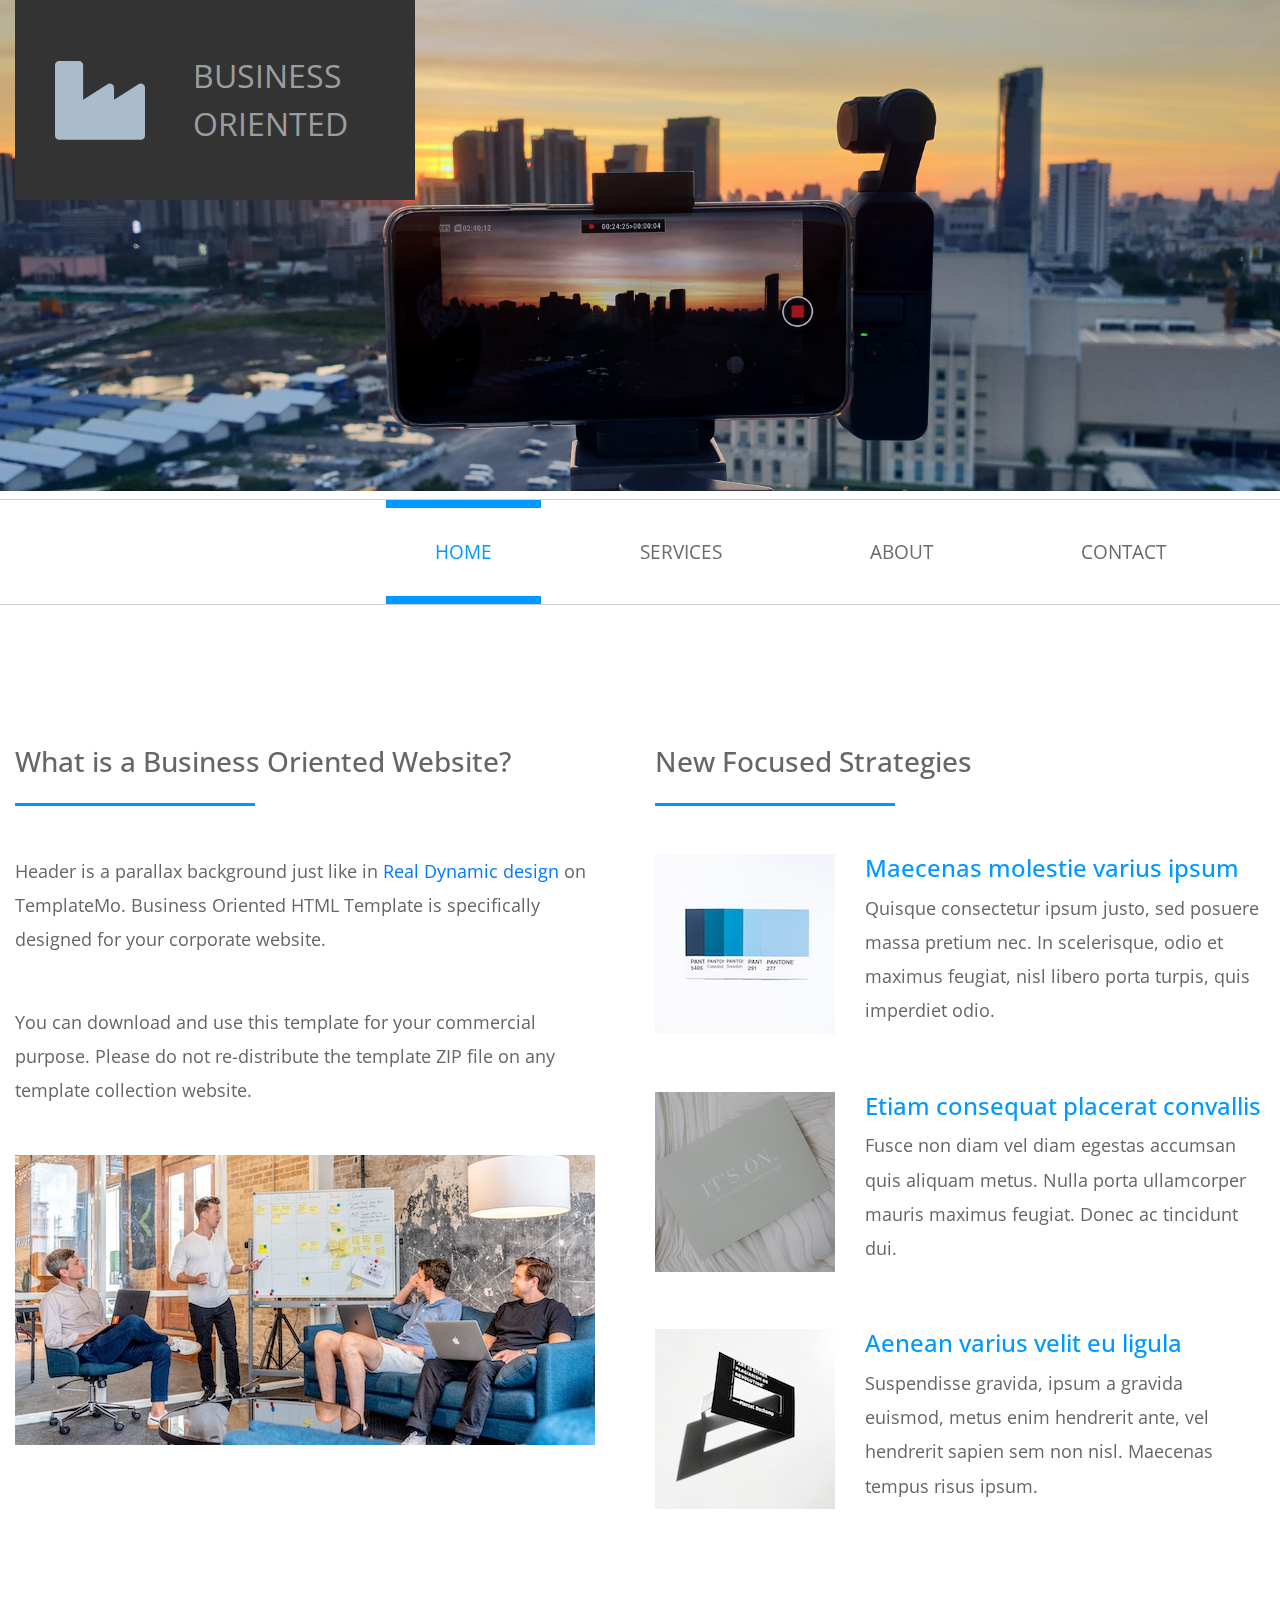
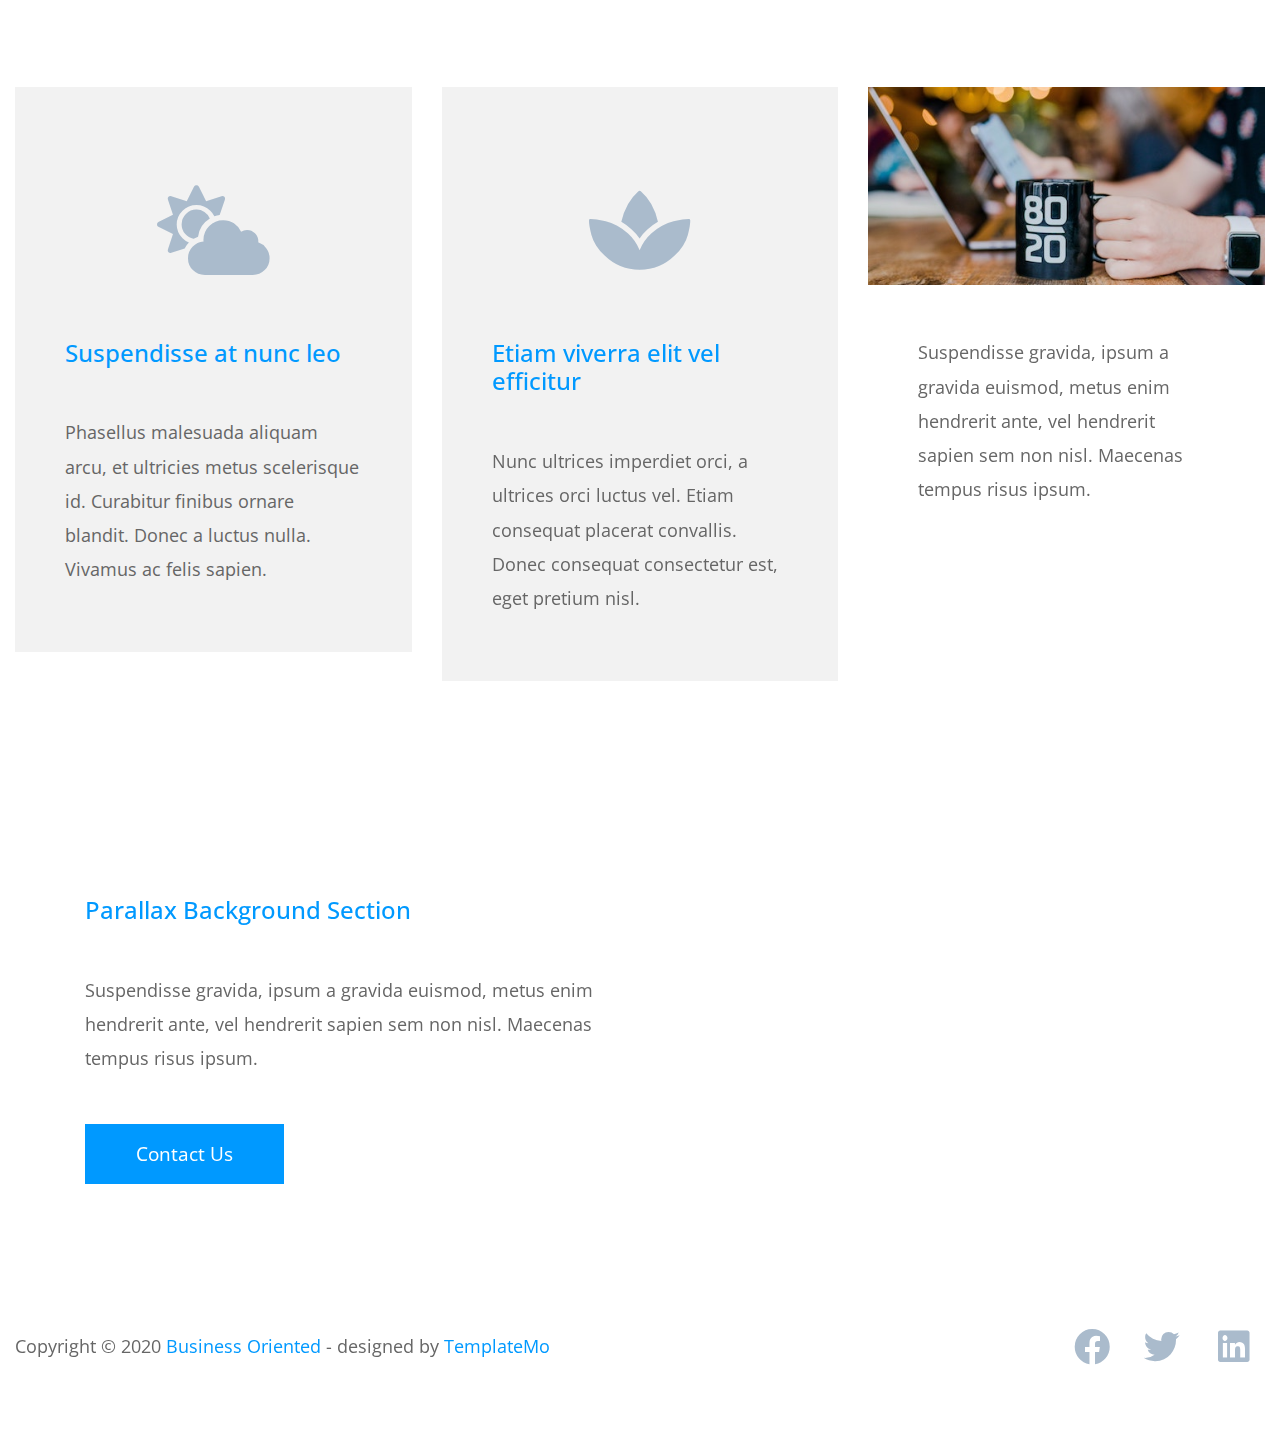
<file: index.html>
<!DOCTYPE html>
<html lang="en">

<head>
    <meta charset="UTF-8">
    <meta name="viewport" content="width=device-width, initial-scale=1.0">
    <meta http-equiv="X-UA-Compatible" content="ie=edge">
    <title>Business Oriented CSS Template</title>
    <link href="https://fonts.googleapis.com/css?family=Open+Sans" rel="stylesheet" /> <!-- https://fonts.google.com/ -->
    <link href="css/bootstrap.min.css" rel="stylesheet" /> <!-- https://getbootstrap.com/ -->
    <link href="fontawesome/css/all.min.css" rel="stylesheet" /> <!-- https://fontawesome.com/ -->
    <link href="css/templatemo-business-oriented.css" rel="stylesheet" />
</head>
<!--

TemplateMo 549 Business Oriented

https://templatemo.com/tm-549-business-oriented

-->
<body>
    <div id="parallax-1" class="parallax-window" data-parallax="scroll" data-image-src="img/biz-oriented-header.jpg">
        <div class="container-fluid">
            <div class="row">
                <div class="col-12">
                    <div class="tm-logo">
                        <i class="fas fa-industry fa-5x mr-5"></i>
                        <span class="text-uppercase tm-logo-text">Business Oriented</span>
                    </div>
                </div>
            </div>
        </div>
    </div>
    <div class="tm-nav-container-outer">
        <div class="container-fluid">
            <div class="row">
                <div class="col-12">
                    <nav class="navbar navbar-expand-lg" id="tm-main-nav">
                        <button class="navbar-toggler toggler-example" type="button" data-toggle="collapse" data-target="#navbar-nav" 
                            aria-controls="navbar-nav" aria-expanded="false" aria-label="Toggle navigation">
                            <span class="dark-blue-text"><i class="fas fa-bars"></i></span>
                        </button>
                        <div class="collapse navbar-collapse tm-nav" id="navbar-nav">
                            <ul class="navbar-nav ml-auto">
                                <li class="nav-item active">
                                    <a class="nav-link tm-nav-link" href="#">Home <span class="sr-only">(current)</span></a>
                                </li>
                                <li class="nav-item">
                                    <a class="nav-link tm-nav-link" href="services.html">Services</a>
                                </li>
                                <li class="nav-item">
                                    <a class="nav-link tm-nav-link" href="about.html">About</a>
                                </li>
                                <li class="nav-item">
                                    <a class="nav-link tm-nav-link" href="contact.html">Contact</a>
                                </li>
                            </ul>                            
                        </div>                        
                    </nav>
                </div>
            </div>
        </div>
    </div>

    <div class="container-fluid mt-7">
        <div class="row mb-6">
            <section class="col-lg-6 mb-lg-0 mb-5">
                <div class="tm-intro">
                    <h3 class="tm-title-gray mb-4">What is a Business Oriented Website?</h3>
                    <hr class="mb-5 tm-hr">
                    <p class="mb-5">Header is a parallax background just like in <a href="https://templatemo.com/tm-547-real-dynamic" target="_blank">Real Dynamic design</a> on TemplateMo. Business Oriented HTML Template is specifically designed for your corporate website.</p>
                    <p class="mb-5">You can download and use this template for your commercial purpose. Please do not re-distribute the template ZIP file on any template collection website.</p>
                    <img src="img/biz-oriented-1.jpg" alt="Company Background Image" class="img-fluid tm-mb-3">
                </div>
            </section>
            <section class="col-lg-6">
                <h3 class="tm-title-gray mb-4">New Focused Strategies</h3>
                <hr class="mb-5 tm-hr">
                <div class="tm-strategy-box mb-5">
                    <img src="img/strategy-1.jpg" alt="Image" class="img-fluid tm-strategy-img">
                    <div>
                        <h4 class="tm-text-primary">Maecenas molestie varius ipsum</h4>
                        <p class="tm-strategy-text">Quisque consectetur ipsum justo, sed posuere massa pretium nec. In scelerisque, odio et maximus feugiat, nisl libero porta turpis, quis imperdiet odio.</p>
                    </div>
                </div>
                <div class="tm-strategy-box mb-5">
                    <img src="img/strategy-2.jpg" alt="Image" class="img-fluid tm-strategy-img">
                    <div>
                        <h4 class="tm-text-primary">Etiam consequat placerat convallis</h4>
                        <p class="tm-strategy-text">Fusce non diam vel diam egestas accumsan quis aliquam metus. Nulla porta ullamcorper mauris maximus feugiat. Donec ac tincidunt dui.</p>
                    </div>
                </div>
                <div class="tm-strategy-box mb-5">
                    <img src="img/strategy-3.jpg" alt="Image" class="img-fluid tm-strategy-img">
                    <div>
                        <h4 class="tm-text-primary">Aenean varius velit eu ligula</h4>
                        <p class="tm-strategy-text">Suspendisse gravida, ipsum a gravida euismod, metus enim hendrerit ante, vel hendrerit sapien sem non nisl. Maecenas tempus risus ipsum.</p>
                    </div>
                </div>
            </section>
        </div>
        <!-- Services -->
        <div class="row mb-7">
            <div class="col-lg-4 col-md-6">
                <div class="tm-bg-gray tm-box">
                    <div class="text-center mb-3">
                        <i class="fas fa-cloud-sun fa-5x p-5"></i>
                    </div>
                    <h4 class="tm-text-primary tm-h3 mb-5">Suspendisse at nunc leo</h4>
                    <p>Phasellus malesuada aliquam arcu, et ultricies metus scelerisque id. Curabitur finibus ornare blandit. Donec a luctus nulla. Vivamus ac felis sapien.</p>
                </div>
            </div>
            <div class="col-lg-4 col-md-6">
                <div class="tm-bg-gray tm-box">
                    <div class="text-center mb-3">
                        <i class="fas fa-spa fa-5x p-5"></i>
                    </div>
                    <h4 class="tm-text-primary tm-h3 mb-5">Etiam viverra elit vel efficitur</h4>
                    <p>Nunc ultrices imperdiet orci, a ultrices orci luctus vel. Etiam consequat placerat convallis. Donec consequat consectetur est, eget pretium nisl.</p>
                </div>
            </div>
            <div class="col-lg-4 col-md-6">
                <img src="img/biz-oriented-2.jpg" alt="Image" class="img-fluid">
                <div class="tm-box tm-box-s">
                    <p class="tm-mb-5">Suspendisse gravida, ipsum a gravida euismod, metus enim hendrerit ante, vel hendrerit sapien sem non nisl. Maecenas tempus risus ipsum.</p>
                </div>
            </div>
        </div>
    </div>

    <div id="parallax-2" class="parallax-window parallax-window-2" data-parallax="scroll"
        data-image-src="img/biz-oriented-footer.jpg">
        <div class="container-fluid">
            <div class="row">
                <div class="col-12">
                    <div class="tm-overlay tm-bg-white">
                        <h4 class="tm-text-primary mb-5">Parallax Background Section</h4>
                        <p class="mb-5">Suspendisse gravida, ipsum a gravida euismod, metus enim hendrerit ante, vel hendrerit sapien sem non nisl. Maecenas tempus risus ipsum.</p>
                        <a href="contact.html" class="btn btn-primary">Contact Us</a>
                    </div>
                </div>
            </div>
        </div>
    </div>

    <footer class="container-fluid">
        <div class="row">
            <p class="col-lg-9 col-md-8 mb-5 mb-md-0">
                Copyright &copy; 2020 <span class="tm-text-primary">Business Oriented</span>
                - designed by <a rel="nofollow" target="_parent" href="https://templatemo.com" class="tm-link-primary">TemplateMo</a>
            </p>
            <div class="col-lg-3 col-md-4 text-right">
                <a rel="nofollow" target="_blank" href="https://fb.com/templatemo" class="tm-social-link">
                    <i class="fab fa-facebook fa-2x tm-social-icon"></i>
                </a>
                <a href="https://twitter.com" class="tm-social-link">
                    <i class="fab fa-twitter fa-2x tm-social-icon"></i>
                </a>
                <a href="https://linkedin.com" class="tm-social-link">
                    <i class="fab fa-linkedin fa-2x tm-social-icon"></i>
                </a>
            </div>
        </div>
    </footer>

    <script src="js/jquery-3.4.1.min.js"></script>
    <script src="js/bootstrap.min.js"></script>
    <script src="js/parallax.min.js"></script> <!-- https://pixelcog.github.io/parallax.js/ -->
    <script src="js/tooplate-script.js"></script>
    <script>
        $(document).ready(function () {
            $('#parallax-1').parallax({ imageSrc: 'img/biz-oriented-header.jpg' });
            $('#parallax-2').parallax({ imageSrc: 'img/biz-oriented-footer.jpg' });
        });
    </script>
</body>

</html>
</file>
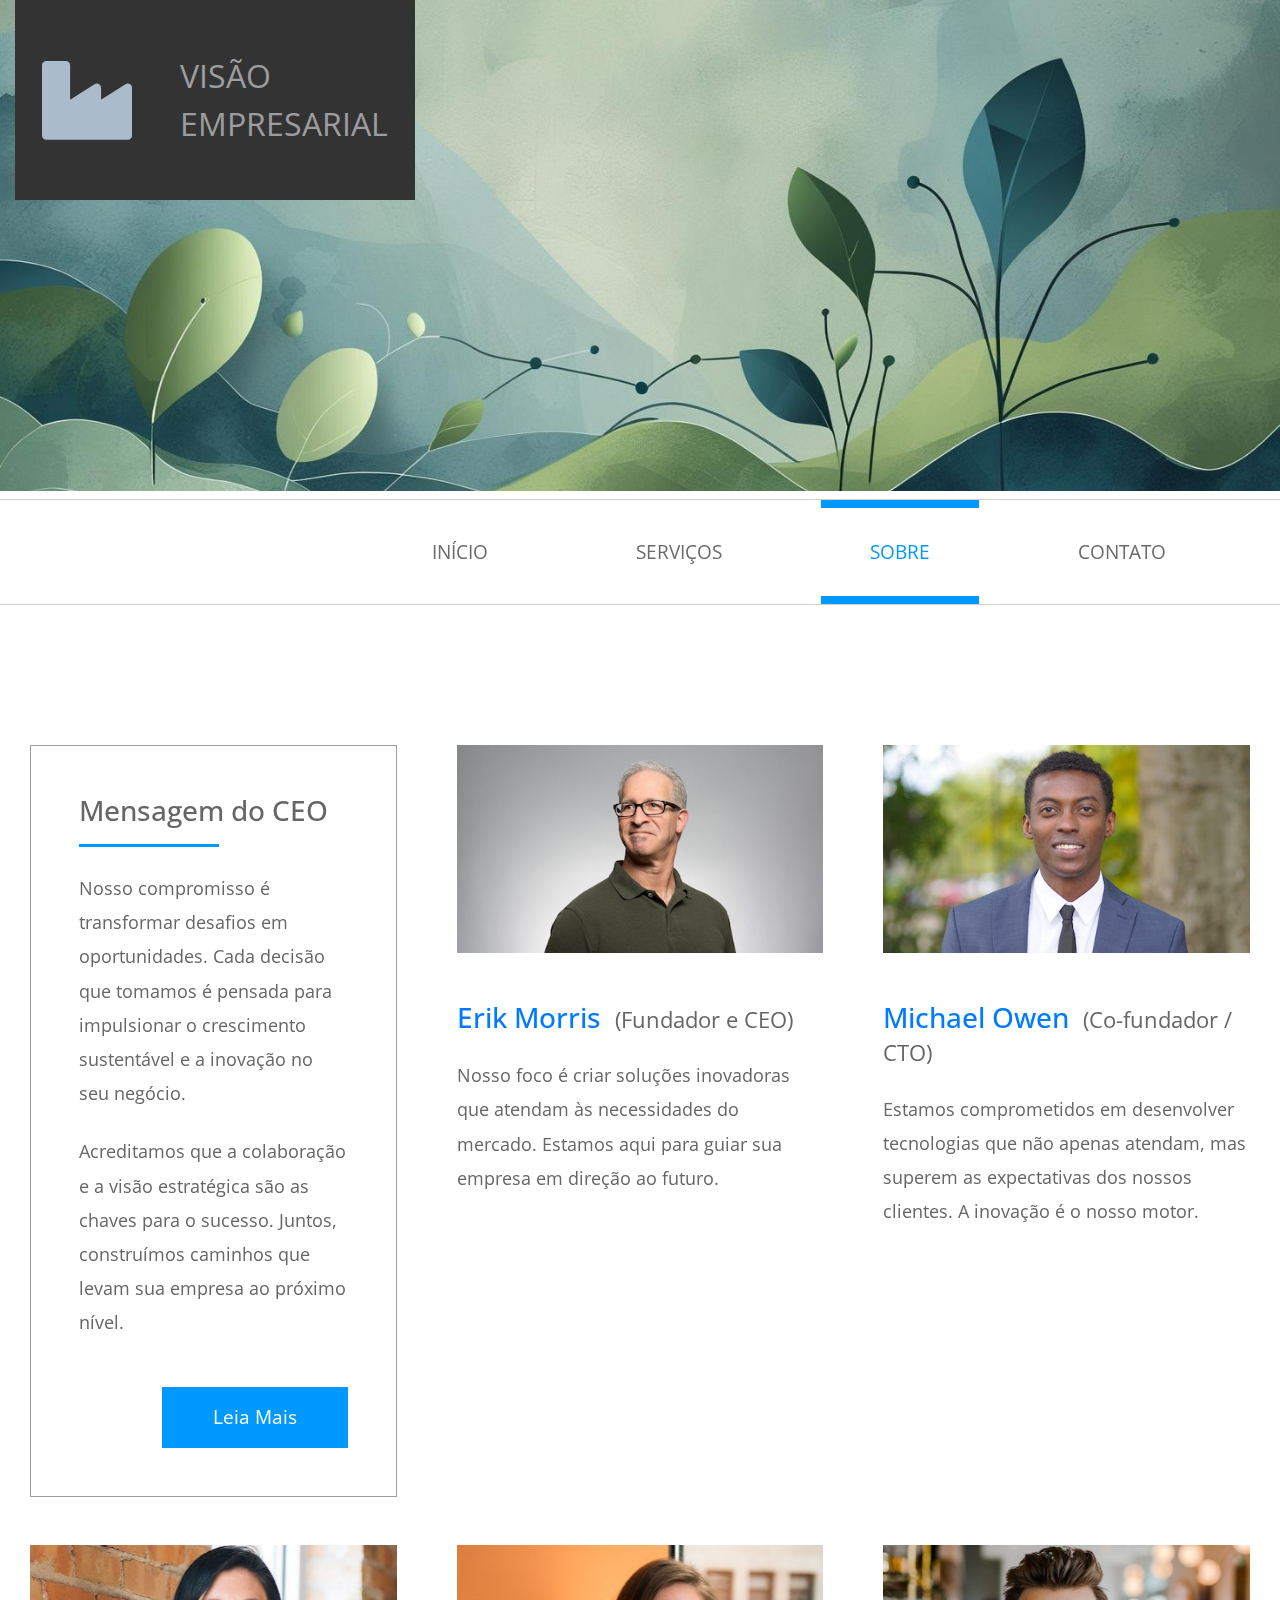
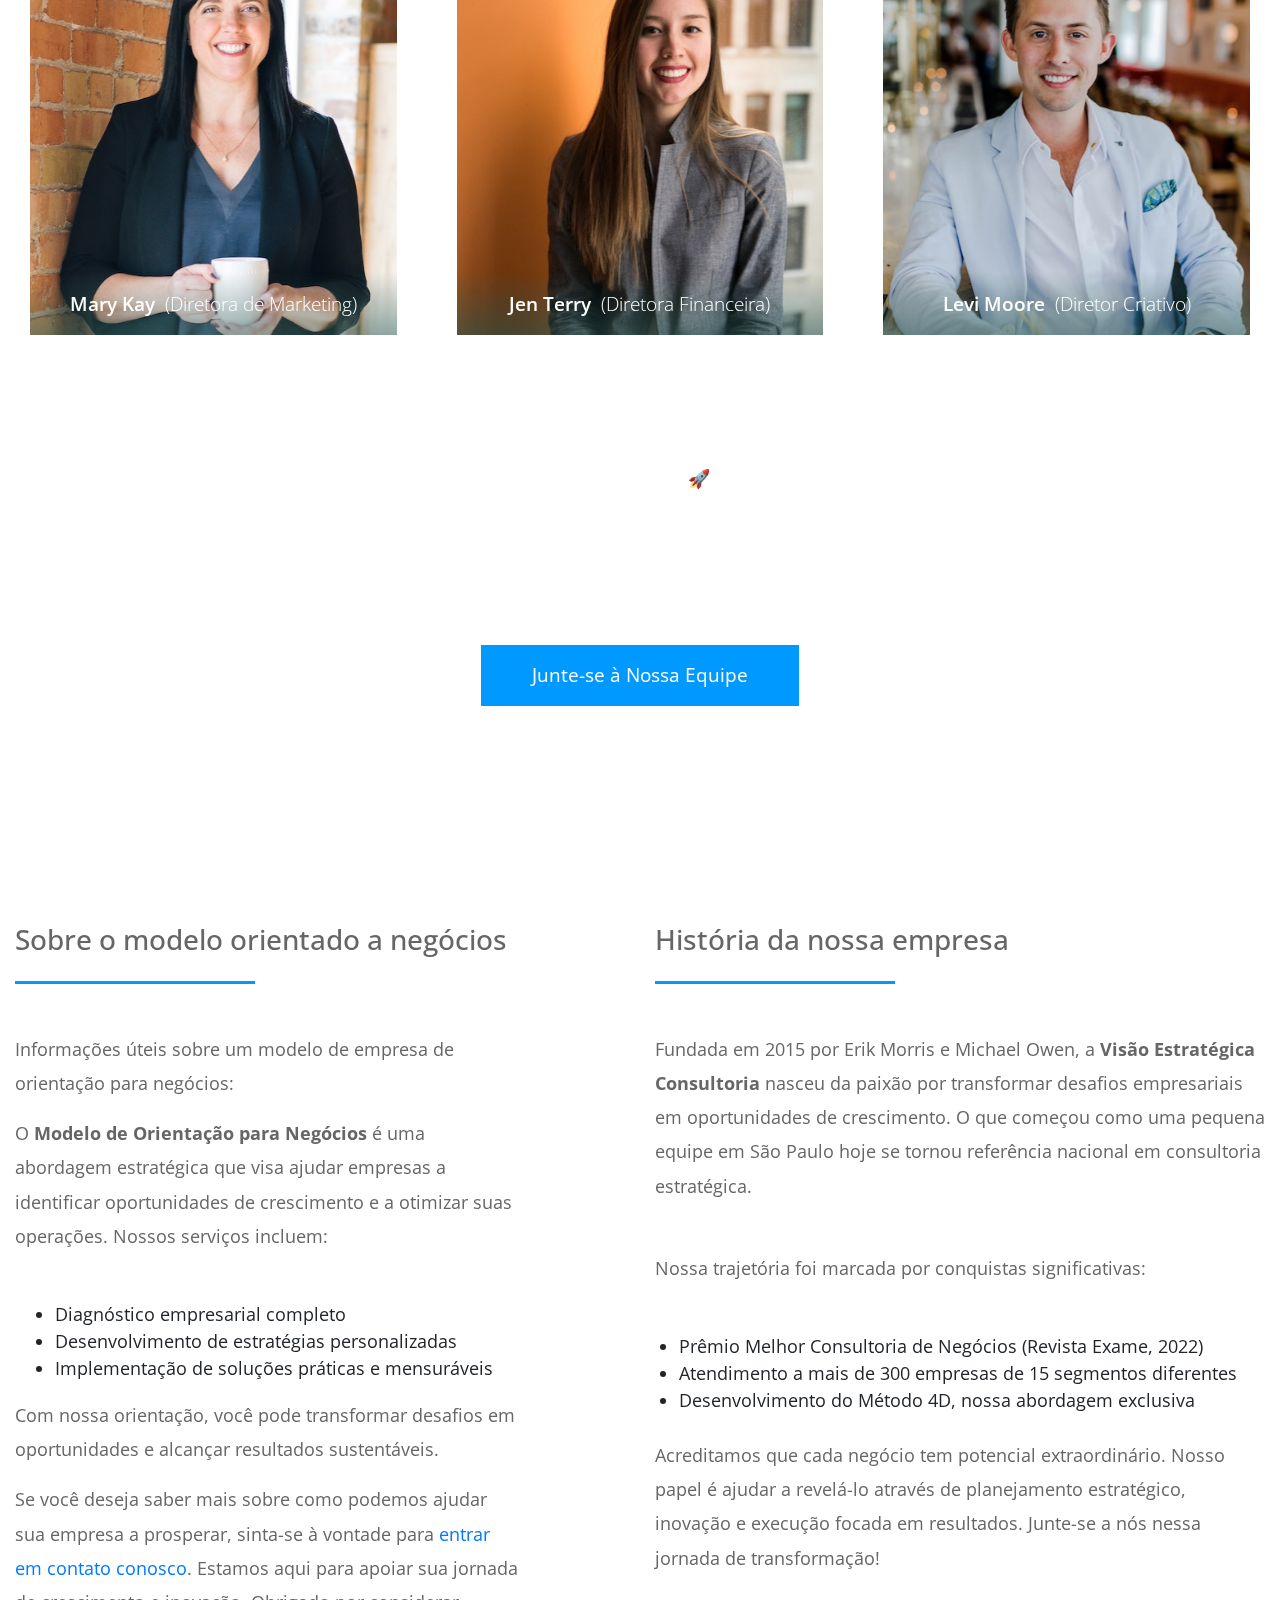
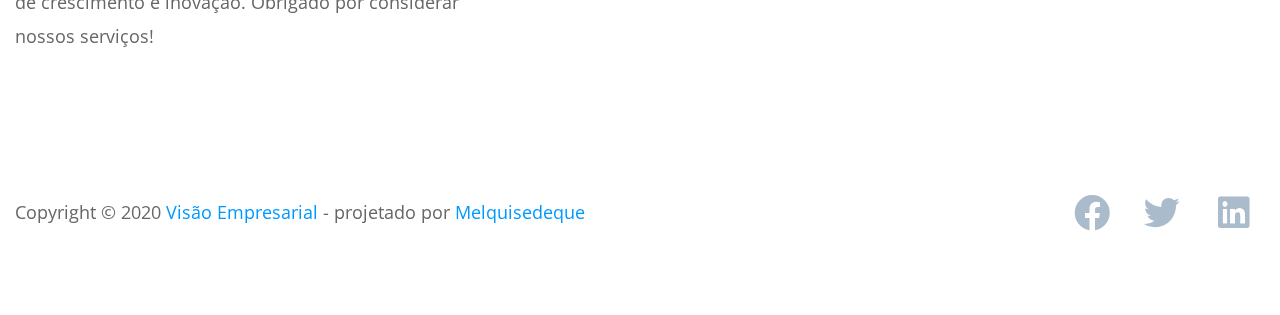
<file: about.html>
<!DOCTYPE html>
<html lang="pt-BR">

<head>
    <meta charset="UTF-8">
    <meta name="viewport" content="width=device-width, initial-scale=1.0">
    <meta http-equiv="X-UA-Compatible" content="ie=edge">
    <title>Visão Empresarial</title>
    <link href="https://fonts.googleapis.com/css?family=Open+Sans:300,400,600" rel="stylesheet" />
    <link href="css/bootstrap.min.css" rel="stylesheet" />
    <link href="fontawesome/css/all.min.css" rel="stylesheet" />
    <link href="css/templatemo-business-oriented.css" rel="stylesheet" />
</head>

<body>
    <div id="parallax-1" class="parallax-window" data-parallax="scroll" data-image-src="img/Fundo Sobre.jpg">
        <div class="container-fluid">
            <div class="row">
                <div class="col-12">
                    <div class="tm-logo">
                        <i class="fas fa-industry fa-5x mr-5"></i>
                        <span class="text-uppercase tm-logo-text">Visão Empresarial</span>
                    </div>
                </div>
            </div>
        </div>
    </div>
    <div class="tm-nav-container-outer">
        <div class="container-fluid">
            <div class="row">
                <div class="col-12">
                    <nav class="navbar navbar-expand-lg" id="tm-main-nav">
                        <button class="navbar-toggler toggler-example" type="button" data-toggle="collapse"
                            data-target="#navbar-nav" aria-controls="navbar-nav" aria-expanded="false"
                            aria-label="Alternar navegação">
                            <span class="dark-blue-text"><i class="fas fa-bars"></i></span>
                        </button>
                        <div class="collapse navbar-collapse tm-nav" id="navbar-nav">
                            <ul class="navbar-nav ml-auto">
                                <li class="nav-item">
                                    <a class="nav-link tm-nav-link" href="index.html">Início</a>
                                </li>
                                <li class="nav-item">
                                    <a class="nav-link tm-nav-link" href="services.html">Serviços</a>
                                </li>
                                <li class="nav-item active">
                                    <a class="nav-link tm-nav-link" href="about.html">Sobre <span class="sr-only">(atual)</span></a>
                                </li>
                                <li class="nav-item">
                                    <a class="nav-link tm-nav-link" href="contact.html">Contato</a>
                                </li>
                            </ul>
                        </div>
                    </nav>
                </div>
            </div>
        </div>
    </div>
    <div class="container-fluid mt-7">
        <div class="row mb-4">
            <section class="col-lg-4 mb-4 tm-px-3">
                <div class="tm-box-bordered p-5">
                    <h3 class="tm-title-gray mb-3">Mensagem do CEO</h3>
                    <hr class="mb-4 tm-hr tm-hr-s">
                    <p class="mb-4">Nosso compromisso é transformar desafios em oportunidades. Cada decisão que tomamos é pensada para impulsionar o crescimento sustentável e a inovação no seu negócio.</p>
                    <p class="mb-5">Acreditamos que a colaboração e a visão estratégica são as chaves para o sucesso. Juntos, construímos caminhos que levam sua empresa ao próximo nível.</p>
                    <div class="text-right">
                        <a href="#" class="btn btn-primary">Leia Mais</a>
                    </div>
                </div>
            </section>
            <div class="col-lg-4 col-md-6 mb-4 tm-px-3">
                <figure class="tm-about-person-layout">
                    <img src="img/about-01.jpg" alt="Erik Morris" class="img-fluid mb-5">
                    <figcaption>
                        <h3 class="mb-4">
                            <span class="text-primary">Erik Morris</span>&nbsp;
                            <span class="small tm-text-gray">(Fundador e CEO)</span>
                        </h3>
                        <p>Nosso foco é criar soluções inovadoras que atendam às necessidades do mercado. Estamos aqui para guiar sua empresa em direção ao futuro.</p>
                    </figcaption>
                </figure>
            </div>
            <div class="col-lg-4 col-md-6 mb-4 tm-px-3">
                <figure class="tm-about-person-layout">
                    <img src="img/about-02.jpg" alt="Michael Owen" class="img-fluid mb-5">
                    <figcaption>
                        <h3 class="mb-4">
                            <span class="text-primary">Michael Owen</span>&nbsp;
                            <span class="small tm-text-gray">(Co-fundador / CTO)</span>
                        </h3>
                        <p>Estamos comprometidos em desenvolver tecnologias que não apenas atendam, mas superem as expectativas dos nossos clientes. A inovação é o nosso motor.</p>
                    </figcaption>
                </figure>
            </div>
        </div>
        <div class="row mb-4">
            <div class="col-lg-4 col-md-6 mb-4 tm-px-3">
                <figure class="effect-milo tm-about-person tm-about-person-layout">
                    <img src="img/about-03.jpg" alt="Mary Kay" class="img-fluid">
                    <figcaption>
                        <h2><span>Mary Kay</span>&nbsp;&nbsp;(Diretora de Marketing)</h2>
                        <p class="mb-4">Gerencia a função de marketing com ênfase em promover a marca e expandir a base de clientes.</p>
                        <p>
                            <a href="https://linkedin.com" class="tm-social-link">
                                <i class="fab fa-linkedin fa-15x tm-social-icon tm-social-icon-2"></i>
                            </a>
                            <a href="https://twitter.com" class="tm-social-link">
                                <i class="fab fa-twitter fa-15x tm-social-icon tm-social-icon-2"></i>
                            </a>
                            <a href="https://youtube.com" class="tm-social-link">
                                <i class="fab fa-youtube fa-15x tm-social-icon tm-social-icon-2"></i>
                            </a>
                        </p>
                    </figcaption>
                </figure>
            </div>
            <div class="col-lg-4 col-md-6 mb-4 tm-px-3">
                <figure class="effect-milo tm-about-person tm-about-person-layout">
                    <img src="img/about-04.jpg" alt="Jen Terry" class="img-fluid">
                    <figcaption>
                        <h2><span>Jen Terry</span>&nbsp;&nbsp;(Diretora Financeira)</h2>
                        <p class="mb-4">Planeja e gerencia todas as funções financeiras em larga escala da empresa.</p>
                        <p>
                            <a href="https://linkedin.com" class="tm-social-link">
                                <i class="fab fa-linkedin fa-15x tm-social-icon tm-social-icon-2"></i>
                            </a>
                            <a href="https://twitter.com" class="tm-social-link">
                                <i class="fab fa-twitter fa-15x tm-social-icon tm-social-icon-2"></i>
                            </a>
                            <a href="https://youtube.com" class="tm-social-link">
                                <i class="fab fa-youtube fa-15x tm-social-icon tm-social-icon-2"></i>
                            </a>
                        </p>
                    </figcaption>
                </figure>
            </div>
            <div class="col-lg-4 col-md-6 mb-4 tm-px-3">
                <figure class="effect-milo tm-about-person tm-about-person-layout">
                    <img src="img/about-05.jpg" alt="Levi Moore" class="img-fluid">
                    <figcaption>
                        <h2><span>Levi Moore</span>&nbsp;&nbsp;(Diretor Criativo)</h2>
                        <p class="mb-4">Implementa conceitos, diretrizes e estratégias em vários projetos criativos e supervisiona-os até a conclusão.</p>
                        <p>
                            <a href="https://linkedin.com" class="tm-social-link">
                                <i class="fab fa-linkedin fa-15x tm-social-icon tm-social-icon-2"></i>
                            </a>
                            <a href="https://twitter.com" class="tm-social-link">
                                <i class="fab fa-twitter fa-15x tm-social-icon tm-social-icon-2"></i>
                            </a>
                            <a href="https://youtube.com" class="tm-social-link">
                                <i class="fab fa-youtube fa-15x tm-social-icon tm-social-icon-2"></i>
                            </a>
                        </p>
                    </figcaption>
                </figure>
            </div>
        </div>
    </div>
    <div id="parallax-3" class="parallax-window parallax-window-2" data-parallax="scroll"
        data-image-src="img/biz-oriented-footer-3.jpg">
        <div class="container-fluid">
            <div class="row">
                <div class="col-12">
                    <div class="tm-overlay p-5 mx-auto text-center">
                        <p class="mb-5 text-white">Venha Fazer Parte da Nossa Equipe! 🚀
                            Estamos em busca de talentos apaixonados e motivados para somar forças e construir algo incrível! Se você é proativo, adora desafios e quer fazer a diferença, essa é a sua chance.</p>
                        <a href="#" class="btn btn-primary">Junte-se à Nossa Equipe</a>
                    </div>
                </div>
            </div>
        </div>
    </div>

    <div class="container-fluid mt-7">
        <div class="row">
            <div class="col-lg-5 col-md-6 mb-4">
                <h3 class="tm-title-gray mb-4">Sobre o modelo orientado a negócios</h3>
                <hr class="mb-5 tm-hr">
                <p>Informações úteis sobre um modelo de empresa de orientação para negócios:</p>
                <p class="mb-5">
                    O <strong>Modelo de Orientação para Negócios</strong> é uma abordagem estratégica que visa ajudar empresas a identificar oportunidades de crescimento e a otimizar suas operações. Nossos serviços incluem:
                </p>
                <ul>
                    <li>Diagnóstico empresarial completo</li>
                    <li>Desenvolvimento de estratégias personalizadas</li>
                    <li>Implementação de soluções práticas e mensuráveis</li>
                </ul>
                <p>Com nossa orientação, você pode transformar desafios em oportunidades e alcançar resultados sustentáveis.</p>
                <p class="mb-5">
                    Se você deseja saber mais sobre como podemos ajudar sua empresa a prosperar, sinta-se à vontade para <a href="https://templatemo.com/contact" target="_blank">entrar em contato conosco</a>. Estamos aqui para apoiar sua jornada de crescimento e inovação. Obrigado por considerar nossos serviços!
                </p>
            </div>
            <div class="col-lg-6 col-md-6 mb-4 mr-0 ml-auto">
                <h3 class="tm-title-gray mb-4">História da nossa empresa</h3>
                <hr class="mb-5 tm-hr">
                <p class="mb-5">
                    Fundada em 2015 por Erik Morris e Michael Owen, a <strong>Visão Estratégica Consultoria</strong> nasceu da paixão por transformar desafios empresariais em oportunidades de crescimento. O que começou como uma pequena equipe em São Paulo hoje se tornou referência nacional em consultoria estratégica.
                </p>
                <p class="mb-5">
                    Nossa trajetória foi marcada por conquistas significativas:
                </p>
                <ul class="mb-4 pl-4" style="list-style-type: disc;">
                    <li>Prêmio Melhor Consultoria de Negócios (Revista Exame, 2022)</li>
                    <li>Atendimento a mais de 300 empresas de 15 segmentos diferentes</li>
                    <li>Desenvolvimento do Método 4D, nossa abordagem exclusiva</li>
                </ul>
                <p class="mb-5">
                    Acreditamos que cada negócio tem potencial extraordinário. Nosso papel é ajudar a revelá-lo através de planejamento estratégico, inovação e execução focada em resultados. Junte-se a nós nessa jornada de transformação!
                </p>
            </div>
        </div>
    </div>

    <footer class="container-fluid">
        <div class="row">
            <p class="col-lg-9 col-md-8 mb-5 mb-md-0">
                Copyright &copy; 2020 <span class="tm-text-primary">Visão Empresarial</span>
                - projetado por <a rel="nofollow" target="_parent" href="https://templatemo.com" class="tm-link-primary">Melquisedeque</a>
            </p>
            <div class="col-lg-3 col-md-4 text-right">
                <a rel="nofollow" target="_blank" href="https://fb.com/templatemo" class="tm-social-link">
                    <i class="fab fa-facebook fa-2x tm-social-icon"></i>
                </a>
                <a href="https://twitter.com" class="tm-social-link">
                    <i class="fab fa-twitter fa-2x tm-social-icon"></i>
                </a>
                <a href="https://linkedin.com" class="tm-social-link">
                    <i class="fab fa-linkedin fa-2x tm-social-icon"></i>
                </a>
            </div>
        </div>
    </footer>

    <script src="js/jquery-3.4.1.min.js"></script>
    <script src="js/bootstrap.min.js"></script>
    <script src="js/parallax.min.js"></script>
    <script src="js/tooplate-script.js"></script>
    <script>
        $(document).ready(function () {
            $('#parallax-1').parallax({ imageSrc: 'img/biz-oriented-header.jpg' });
            $('#parallax-3').parallax({ imageSrc: 'img/biz-oriented-footer-3.jpg' });
        });
    </script>
</body>
</html>
</file>
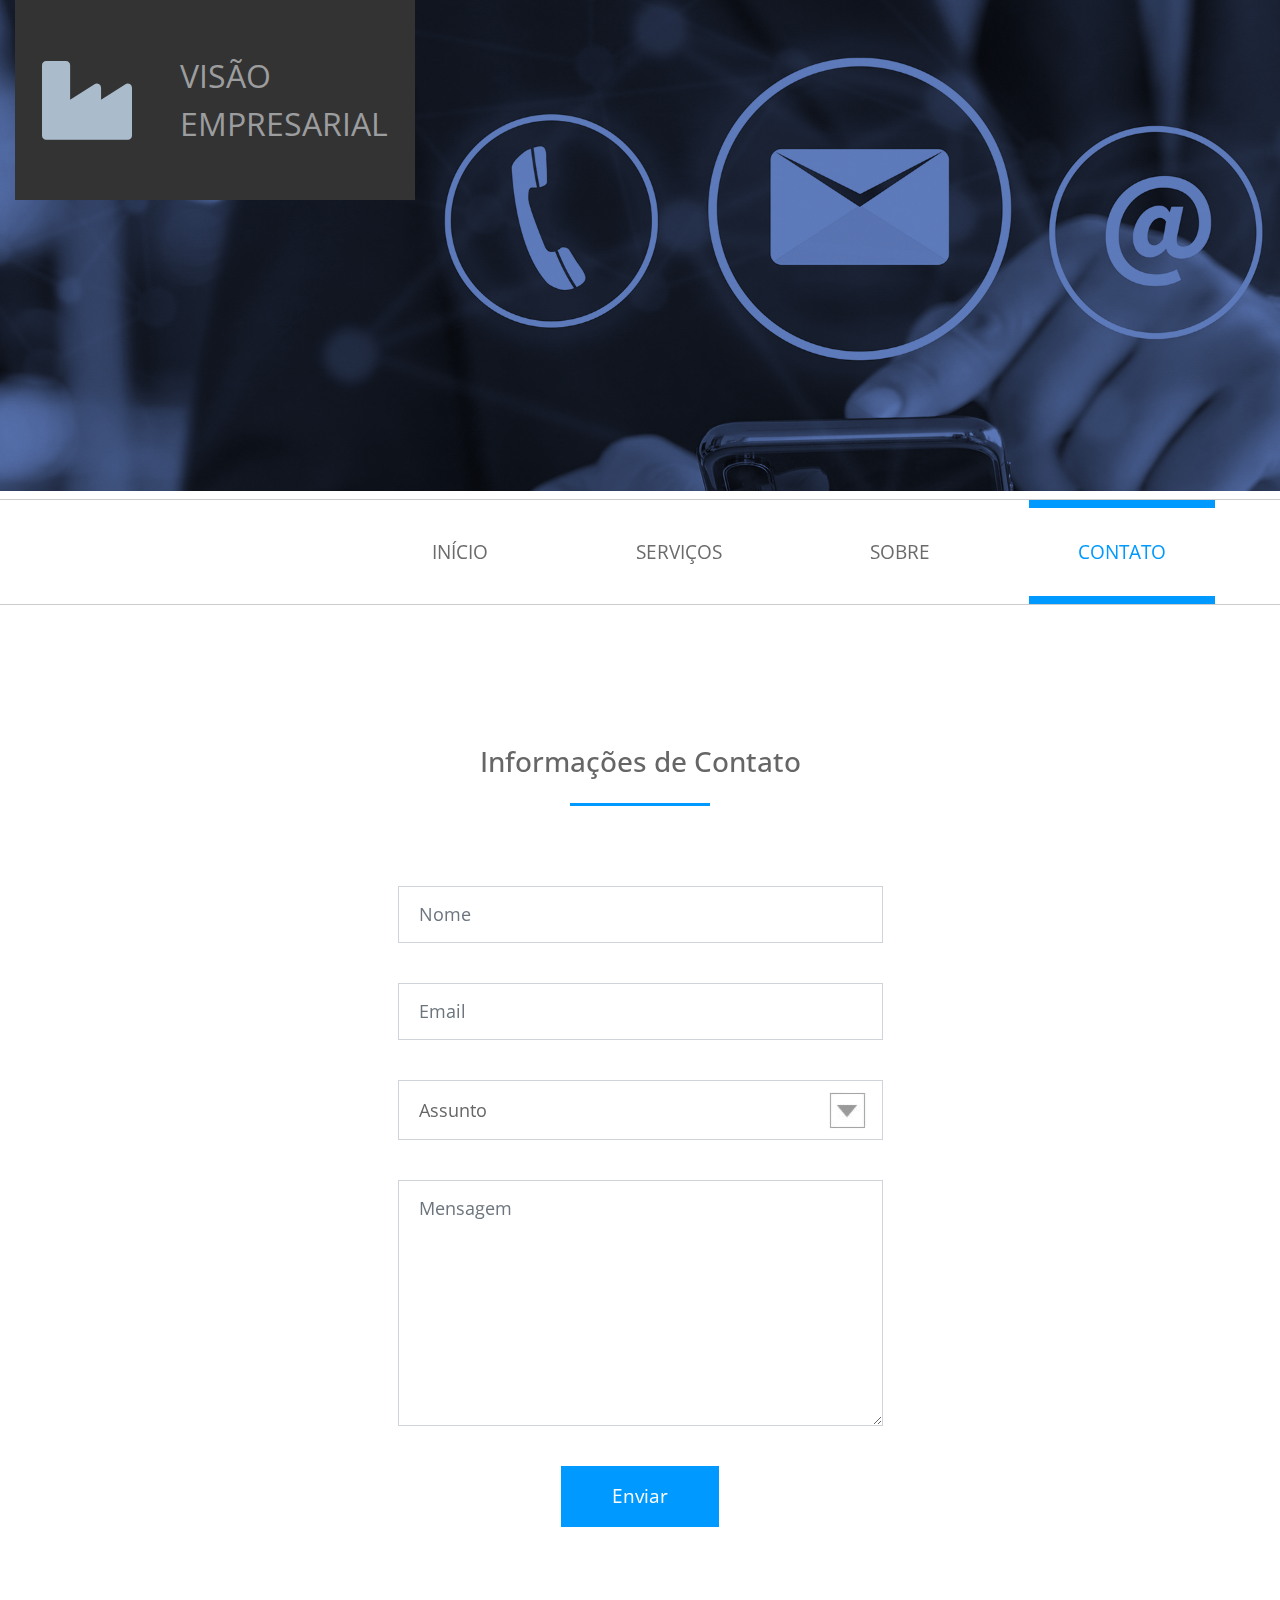
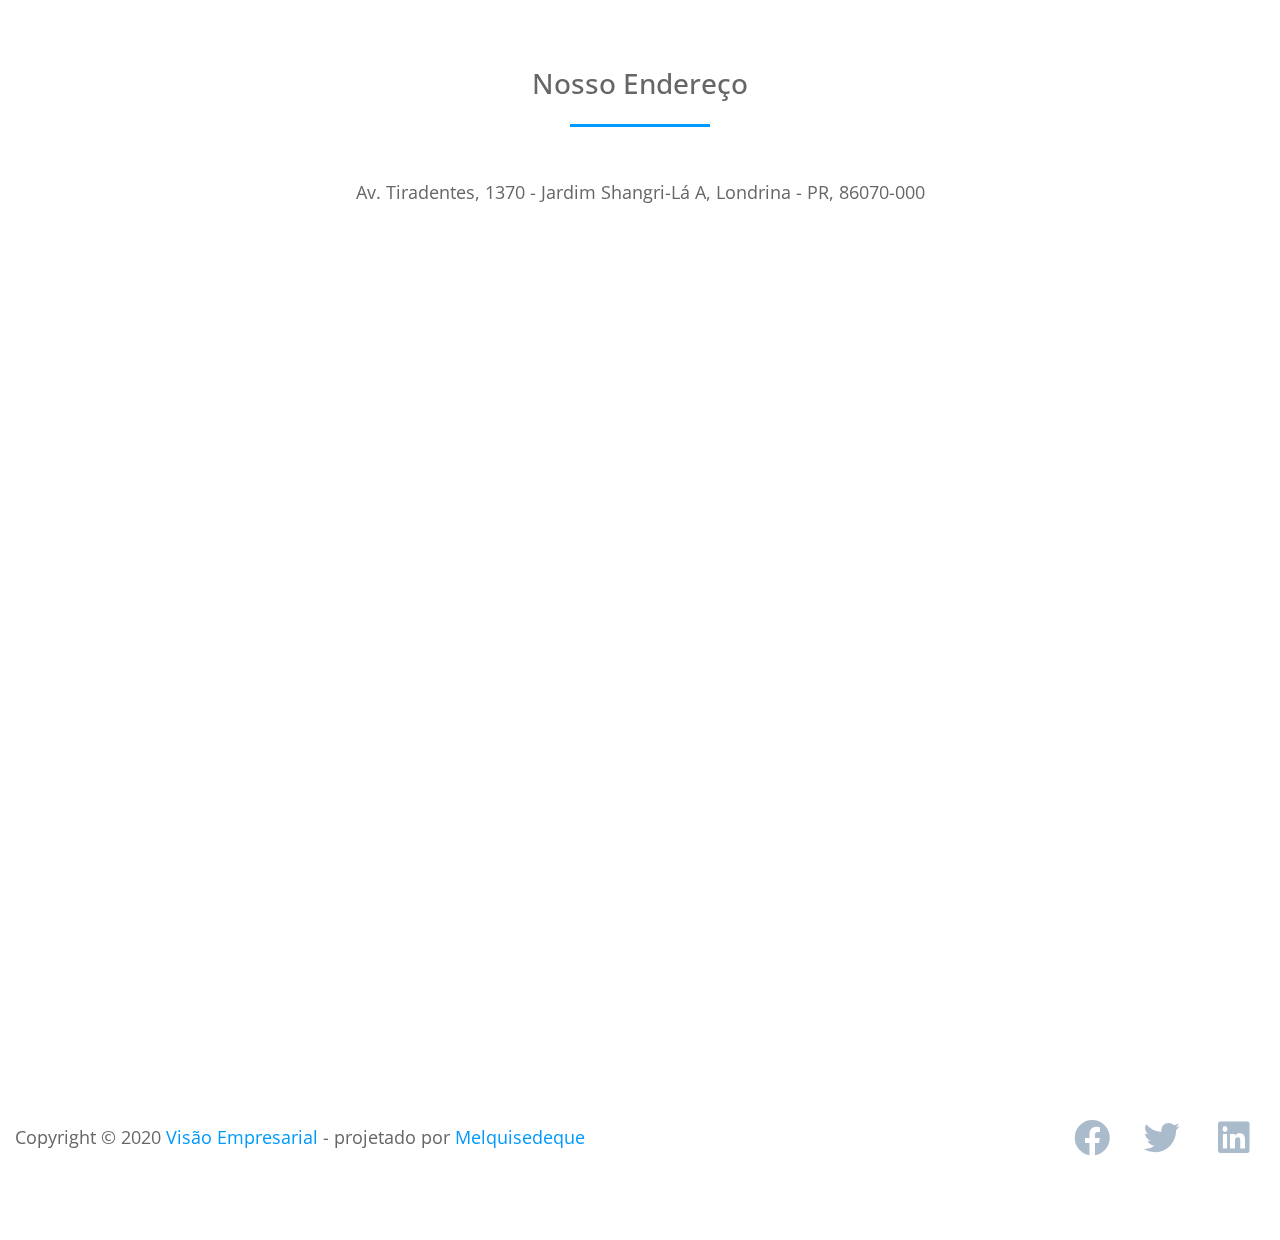
<file: contact.html>
<!DOCTYPE html>
<html lang="pt-BR">

<head>
    <meta charset="UTF-8">
    <meta name="viewport" content="width=device-width, initial-scale=1.0">
    <meta http-equiv="X-UA-Compatible" content="ie=edge">
    <title>Visão Empresarial - Página de Contato</title>
    <link href="https://fonts.googleapis.com/css?family=Open+Sans:300,400,600" rel="stylesheet" /> <!-- https://fonts.google.com/ -->    
    <link href="css/bootstrap.min.css" rel="stylesheet" /> <!-- https://getbootstrap.com/ -->
    <link href="fontawesome/css/all.min.css" rel="stylesheet" /> <!-- https://fontawesome.com/ -->
    <link href="css/templatemo-business-oriented.css" rel="stylesheet" />
</head>
<!--

TemplateMo 549 Business Oriented

https://templatemo.com/tm-549-business-oriented

-->
<body>
    <div id="parallax-1" class="parallax-window" data-parallax="scroll" data-image-src="img/img contato.png">
        <div class="container-fluid">
            <div class="row">
                <div class="col-12">
                    <div class="tm-logo">
                        <i class="fas fa-industry fa-5x mr-5"></i>
                        <span class="text-uppercase tm-logo-text">Visão Empresarial</span>
                    </div>
                </div>
            </div>
        </div>
    </div>
    <div class="tm-nav-container-outer">
        <div class="container-fluid">
            <div class="row">
                <div class="col-12">
                    <nav class="navbar navbar-expand-lg" id="tm-main-nav">
                        <button class="navbar-toggler toggler-example" type="button" data-toggle="collapse"
                            data-target="#navbar-nav" aria-controls="navbar-nav" aria-expanded="false"
                            aria-label="Alternar navegação">
                            <span class="dark-blue-text"><i class="fas fa-bars"></i></span>
                        </button>
                        <div class="collapse navbar-collapse tm-nav" id="navbar-nav">                            
                            <ul class="navbar-nav ml-auto">
                                <li class="nav-item">
                                    <a class="nav-link tm-nav-link" href="index.html">Início</a>
                                </li>
                                <li class="nav-item">
                                    <a class="nav-link tm-nav-link" href="services.html">Serviços</a>
                                </li>
                                <li class="nav-item">
                                    <a class="nav-link tm-nav-link" href="about.html">Sobre</a>
                                </li>
                                <li class="nav-item active">
                                    <a class="nav-link tm-nav-link" href="contact.html">Contato <span class="sr-only">(atual)</span></a>
                                </li>
                            </ul>
                        </div>
                    </nav>
                </div>
            </div>
        </div>
    </div>

    <div class="container-fluid mt-7 mb-25">
        <div class="row">
            <div class="col-12">
                <section class="tm-contact-form-box mx-auto mb-7">
                    <h3 class="tm-title-gray mb-4 text-center">Informações de Contato</h3>
                    <hr class="mb-8 tm-hr tm-hr-s mx-auto">
                    <form id="contact-form" action="" method="POST" class="tm-contact-form">
                        <div class="form-group">
                            <input type="text" name="name" class="form-control rounded-0" placeholder="Nome" required />
                        </div>
                        <div class="form-group">
                            <input type="email" name="email" class="form-control rounded-0" placeholder="Email" required />
                        </div>
                        <div class="form-group">
                            <select class="form-control" id="contact-select" name="inquiry">
                                <option value="-">Assunto</option>
                                <option value="sales">Vendas &amp; Marketing</option>
                                <option value="creative">Design Criativo</option>
                                <option value="uiux">UI / UX</option>
                            </select>
                        </div>
                        <div class="form-group">
                            <textarea rows="8" name="message" class="form-control rounded-0" placeholder="Mensagem" required></textarea>
                        </div>

                        <div class="form-group mb-0">
                            <button type="submit" class="btn btn-primary rounded-0 d-block mx-auto">Enviar</button>
                        </div>
                    </form>
                </section>
                <section class="tm-address-box mx-auto">
                    <h3 class="tm-title-gray mb-4 text-center">Nosso Endereço</h3>
                    <hr class="mb-5 tm-hr tm-hr-s mx-auto">
                    <p class="mb-8 mx-auto text-center tm-address-text">Av. Tiradentes, 1370 - Jardim Shangri-Lá A, Londrina - PR, 86070-000</p>
                    <div class="mapouter mb-60">
                        <div class="gmap_canvas">
                            <iframe src="https://www.google.com/maps/embed?pb=!1m18!1m12!1m3!1d458.05373955044695!2d-51.18682423445314!3d-23.30015546468033!2m3!1f0!2f0!3f0!3m2!1i1024!2i768!4f13.1!3m3!1m2!1s0x94eb5b49d3c4178f%3A0xe63bea098e9ee337!2sRede%20Globo%20%7C%20RPC%20-%20Londrina!5e0!3m2!1spt-BR!2sbr!4v1754330276977!5m2!1spt-BR!2sbr" width="400" height="300" style="border:0;" allowfullscreen="" loading="lazy" referrerpolicy="no-referrer-when-downgrade"></iframe>
                        </div>
                    </div>
                    <p class="mx-auto text-center tm-address-text"></p>
                </section>
            </div>
        </div>
    </div>

    <footer class="container-fluid">
        <div class="row">
            <p class="col-lg-9 col-md-8 mb-5 mb-md-0">
                Copyright &copy; 2020
                <span class="tm-text-primary">Visão Empresarial</span>
                - projetado por <a rel="nofollow" target="_parent" href="https://templatemo.com" class="tm-link-primary">Melquisedeque</a>
            </p>
            <div class="col-lg-3 col-md-4 text-right">
                <a rel="nofollow" target="_blank" href="https://fb.com/templatemo" class="tm-social-link">
                    <i class="fab fa-facebook fa-2x tm-social-icon"></i>
                </a>
                <a href="https://twitter.com" class="tm-social-link">
                    <i class="fab fa-twitter fa-2x tm-social-icon"></i>
                </a>
                <a href="https://linkedin.com" class="tm-social-link">
                    <i class="fab fa-linkedin fa-2x tm-social-icon"></i>
                </a>
            </div>
        </div>
    </footer>

    <script src="js/jquery-3.4.1.min.js"></script>
    <script src="js/bootstrap.min.js"></script>
    <script src="js/parallax.min.js"></script> <!-- https://pixelcog.github.io/parallax.js/ -->
    <script src="js/tooplate-script.js"></script>
    <script>
        $(document).ready(function () {
            $('#parallax-1').parallax({ imageSrc: 'img/biz-oriented-header.jpg' });
        });
    </script>
</body>
</html>
</file>
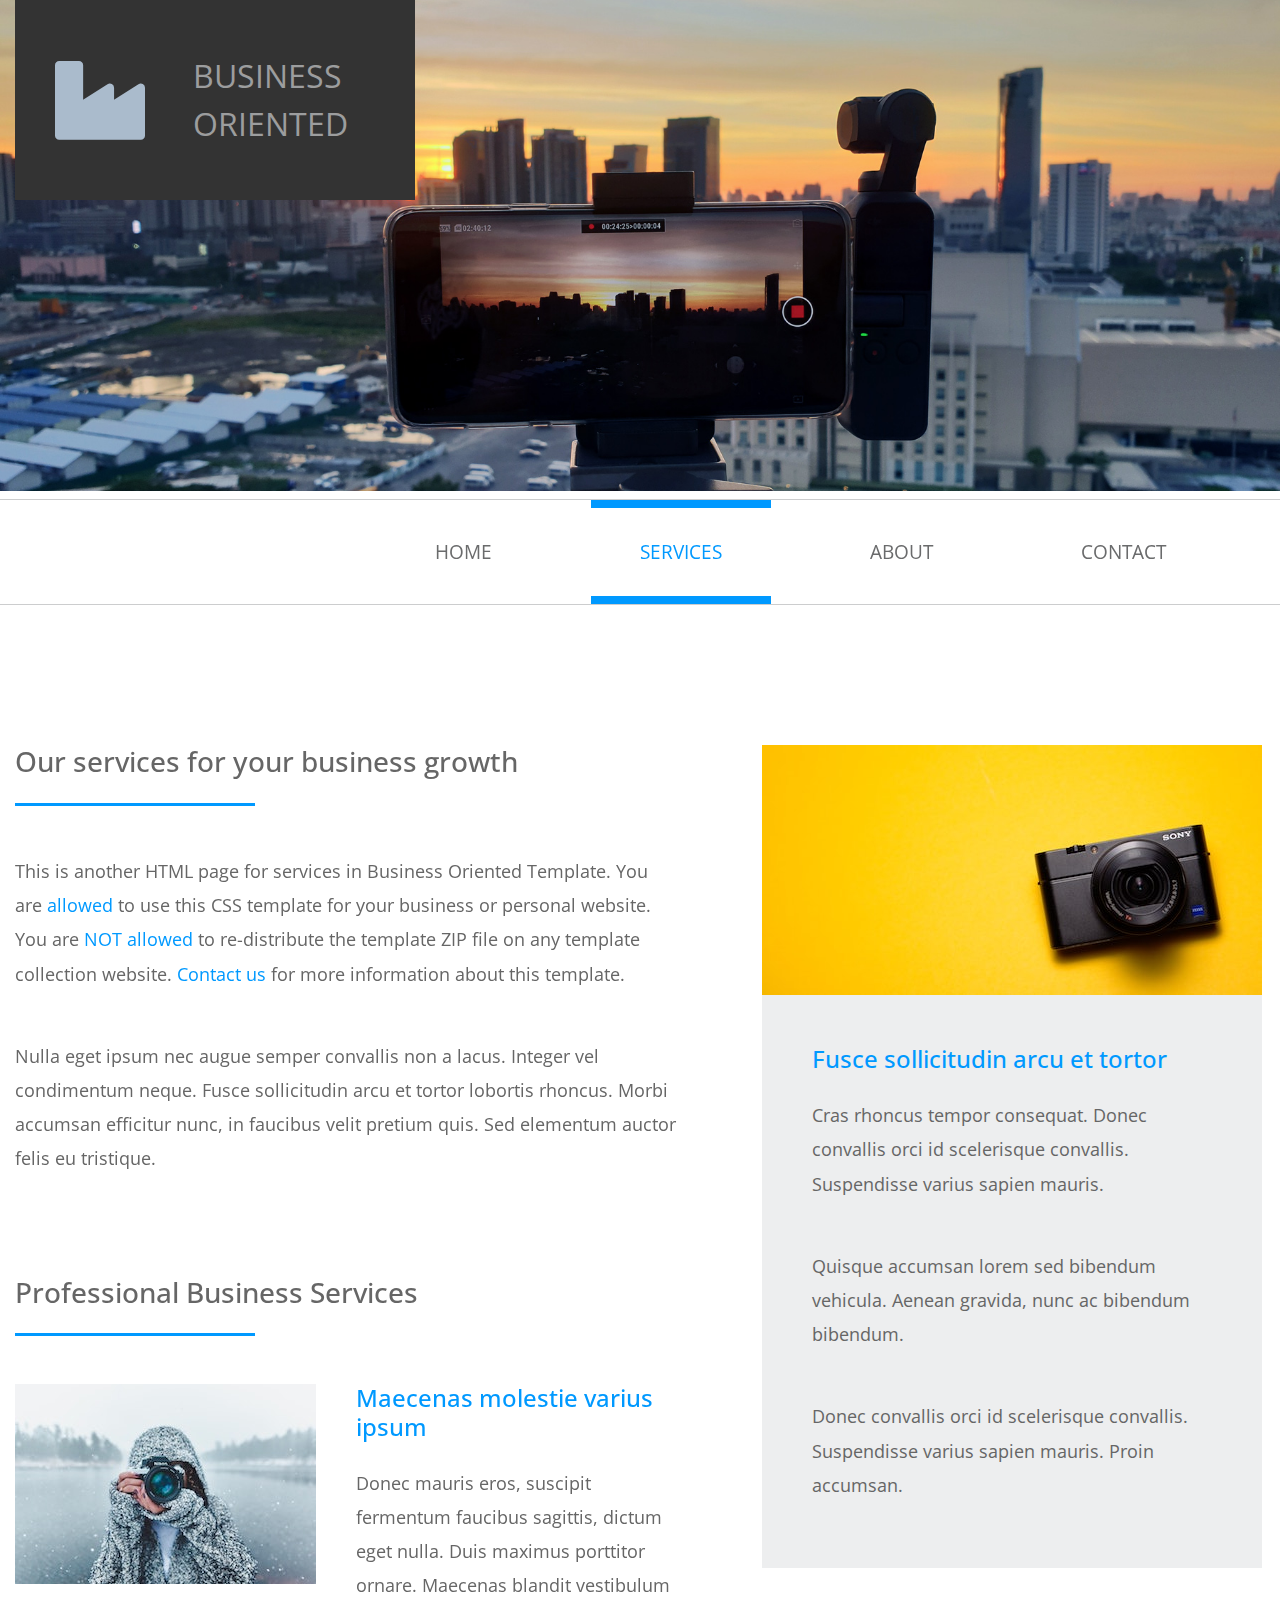
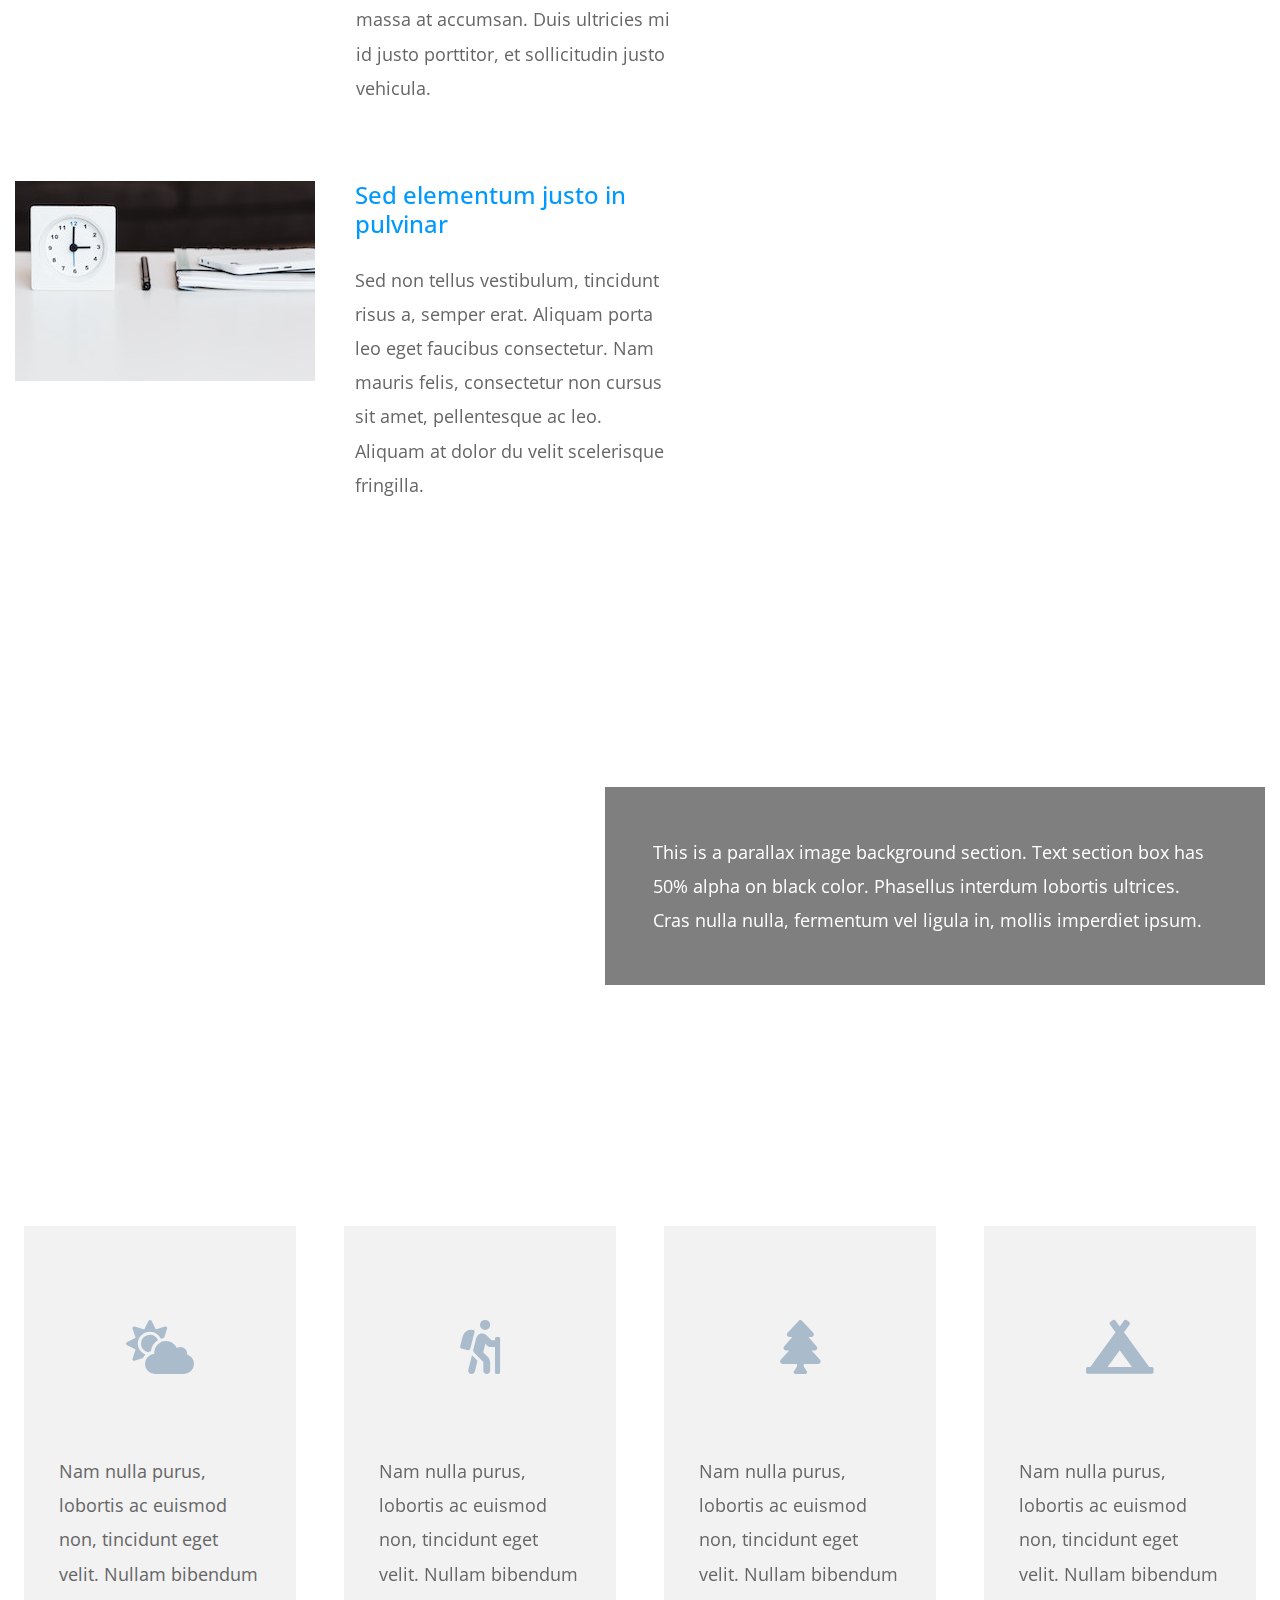
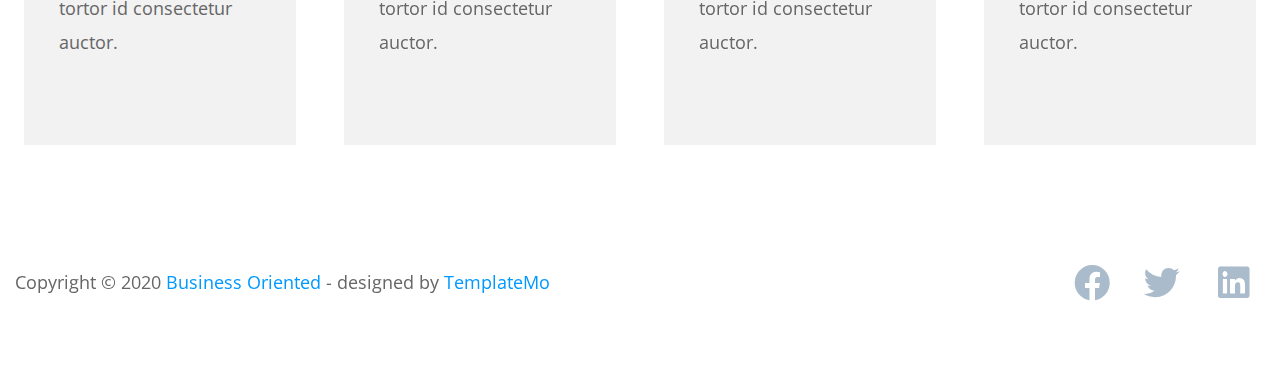
<file: services.html>
<!DOCTYPE html>
<html lang="en">

<head>
    <meta charset="UTF-8">
    <meta name="viewport" content="width=device-width, initial-scale=1.0">
    <meta http-equiv="X-UA-Compatible" content="ie=edge">
    <title>Business Oriented - Services</title>
    <link href="https://fonts.googleapis.com/css?family=Open+Sans" rel="stylesheet" /> <!-- https://fonts.google.com/ -->    
    <link href="css/bootstrap.min.css" rel="stylesheet" /> <!-- https://getbootstrap.com/ -->
    <link href="fontawesome/css/all.min.css" rel="stylesheet" /> <!-- https://fontawesome.com/ -->
    <link href="css/templatemo-business-oriented.css" rel="stylesheet" />
</head>
<!--

TemplateMo 549 Business Oriented

https://templatemo.com/tm-549-business-oriented

-->
<body>
    <div id="parallax-1" class="parallax-window" data-parallax="scroll" data-image-src="img/biz-oriented-header.jpg">
        <div class="container-fluid">
            <div class="row">
                <div class="col-12">
                    <div class="tm-logo">
                        <i class="fas fa-industry fa-5x mr-5"></i>
                        <span class="text-uppercase tm-logo-text">Business Oriented</span>
                    </div>
                </div>
            </div>
        </div>
    </div>
    <div class="tm-nav-container-outer">
        <div class="container-fluid">
            <div class="row">
                <div class="col-12">                    
                    <nav class="navbar navbar-expand-lg" id="tm-main-nav">
                        <button class="navbar-toggler toggler-example" type="button" data-toggle="collapse"
                            data-target="#navbar-nav" aria-controls="navbar-nav" aria-expanded="false"
                            aria-label="Toggle navigation">
                            <span class="dark-blue-text"><i class="fas fa-bars"></i></span>
                        </button>                    
                        <div class="collapse navbar-collapse tm-nav" id="navbar-nav">
                            <ul class="navbar-nav ml-auto">
                                <li class="nav-item">
                                    <a class="nav-link tm-nav-link" href="index.html">Home</a>
                                </li>
                                <li class="nav-item active">
                                    <a class="nav-link tm-nav-link" href="#">Services <span class="sr-only">(current)</span></a>
                                </li>
                                <li class="nav-item">
                                    <a class="nav-link tm-nav-link" href="about.html">About</a>
                                </li>
                                <li class="nav-item">
                                    <a class="nav-link tm-nav-link" href="contact.html">Contact</a>
                                </li>
                            </ul>                        
                        </div>                        
                    </nav>                    
                </div>
            </div>
        </div>
    </div>

    <div class="container-fluid mt-7">
        <div class="row mb-6">
            <div class="col-lg-7 mb-lg-0 mb-5 pr-lg-5">
                <section class="mb-10">
                    <div>
                        <h3 class="tm-title-gray mb-4">Our services for your business growth</h3>
                        <hr class="mb-5 tm-hr">
                        <p class="mb-5">This is another HTML page for services in Business Oriented Template. You are
                            <span class="tm-text-primary">allowed</span> to use this CSS template for your business or
                            personal website. You are <span class="tm-text-primary">NOT allowed</span> to re-distribute
                            the template ZIP file on any template collection website.
                            <a href="https://templatemo.com/contact" class="tm-text-primary-link">Contact us</a> for
                            more information about this template.
                        </p>
                        <p class="mb-5">Nulla eget ipsum nec augue semper convallis non a lacus. Integer vel condimentum
                            neque. Fusce sollicitudin arcu et tortor lobortis rhoncus. Morbi accumsan efficitur nunc, in
                            faucibus velit pretium quis. Sed elementum auctor felis eu tristique.</p>
                    </div>
                </section>
                <section>
                    <h3 class="tm-title-gray mb-4">Professional Business Services</h3>
                    <hr class="mb-5 tm-hr">
                    <div class="tm-services-box mb-60">
                        <img src="img/services-2.jpg" alt="Image" class="img-fluid tm-services-img">
                        <div>
                            <h4 class="tm-text-primary mb-4">Maecenas molestie varius ipsum</h4>
                            <p class="tm-strategy-text">Donec mauris eros, suscipit fermentum faucibus sagittis, dictum
                                eget nulla. Duis maximus porttitor ornare. Maecenas blandit vestibulum massa at
                                accumsan. Duis ultricies mi id justo porttitor, et sollicitudin justo vehicula.</p>
                        </div>
                    </div>
                    <div class="tm-services-box mb-5">
                        <img src="img/services-3.jpg" alt="Image" class="img-fluid tm-services-img">
                        <div>
                            <h4 class="tm-text-primary mb-4">Sed elementum justo in pulvinar</h4>
                            <p class="tm-strategy-text">Sed non tellus vestibulum, tincidunt risus a, semper erat.
                                Aliquam porta leo eget faucibus consectetur. Nam mauris felis, consectetur non cursus
                                sit amet, pellentesque ac leo. Aliquam at dolor du velit scelerisque fringilla.</p>
                        </div>
                    </div>
                </section>
            </div>
            <div class="col-lg-5">
                <img src="img/services-1.jpg" alt="Image" class="img-fluid">
                <div class="tm-bg-gray-dark tm-box-2">
                    <h4 class="tm-text-primary tm-h3 mb-4">Fusce sollicitudin arcu et tortor</h4>
                    <p class="mb-5">Cras rhoncus tempor consequat. Donec convallis orci id scelerisque convallis. Suspendisse varius sapien mauris.</p>
                    <p class="mb-5">Quisque accumsan lorem sed bibendum vehicula. Aenean gravida, nunc ac bibendum bibendum.</p>
                    <p>Donec convallis orci id scelerisque convallis. Suspendisse varius sapien mauris. Proin accumsan.</p>
                </div>
            </div>
        </div>
    </div>
    <div id="parallax-3" class="parallax-window parallax-window-2" data-parallax="scroll"
        data-image-src="img/biz-oriented-footer-2.jpg">
        <div class="container-fluid">
            <div class="row">
                <div class="col-12">
                    <div class="tm-overlay tm-bg-black-transparent p-5 ml-auto mr-0">
                        <p class="mb-0 text-white">This is a parallax image background section. Text section box has 50% alpha on black color. Phasellus interdum lobortis ultrices. Cras nulla nulla, fermentum vel ligula in, mollis imperdiet ipsum.</p>
                    </div>
                </div>
            </div>
        </div>
    </div>

    <div class="container-fluid mt-7 mb-6">
        <div class="row">
            <div class="col-xl-3 col-lg-6 px-xl-4 px-3">
                <div class="tm-box-3 tm-bg-gray">
                    <div class="text-center"><i class="fas fa-cloud-sun fa-3x mb-8 mt-4"></i></div>
                    <p>Nam nulla purus, lobortis ac euismod non, tincidunt eget velit. Nullam bibendum tortor id consectetur auctor.</p>
                </div>
            </div>
            <div class="col-xl-3 col-lg-6 px-xl-4 px-3">
                <div class="tm-box-3 tm-bg-gray">
                    <div class="text-center"><i class="fas fa-hiking fa-3x mb-8 mt-4"></i></div>
                    <p>Nam nulla purus, lobortis ac euismod non, tincidunt eget velit. Nullam bibendum tortor id consectetur auctor.</p>
                </div>
            </div>
            <div class="col-xl-3 col-lg-6 px-xl-4 px-3">
                <div class="tm-box-3 tm-bg-gray">
                    <div class="text-center"><i class="fas fa-tree fa-3x mb-8 mt-4"></i></div>
                    <p>Nam nulla purus, lobortis ac euismod non, tincidunt eget velit. Nullam bibendum tortor id consectetur auctor.</p>
                </div>
            </div>
            <div class="col-xl-3 col-lg-6 px-xl-4 px-3">
                <div class="tm-box-3 tm-bg-gray">
                    <div class="text-center"><i class="fas fa-campground fa-3x mb-8 mt-4"></i></div>
                    <p>Nam nulla purus, lobortis ac euismod non, tincidunt eget velit. Nullam bibendum tortor id consectetur auctor.</p>
                </div>
            </div>
        </div>
    </div>

    <footer class="container-fluid">
        <div class="row">
            <p class="col-lg-9 col-md-8 mb-5 mb-md-0">
                Copyright &copy; 2020 <span class="tm-text-primary">Business Oriented</span>
                - designed by <a rel="nofollow" target="_parent" href="https://templatemo.com" class="tm-link-primary">TemplateMo</a>
            </p>
            <div class="col-lg-3 col-md-4 text-right">
                <a rel="nofollow" target="_blank" href="https://fb.com/templatemo" class="tm-social-link">
                    <i class="fab fa-facebook fa-2x tm-social-icon"></i>
                </a>
                <a href="https://twitter.com" class="tm-social-link">
                    <i class="fab fa-twitter fa-2x tm-social-icon"></i>
                </a>
                <a href="https://linkedin.com" class="tm-social-link">
                    <i class="fab fa-linkedin fa-2x tm-social-icon"></i>
                </a>
            </div>
        </div>
    </footer>

    <script src="js/jquery-3.4.1.min.js"></script>
    <script src="js/bootstrap.min.js"></script>
    <script src="js/parallax.min.js"></script> <!-- https://pixelcog.github.io/parallax.js/ -->
    <script src="js/tooplate-script.js"></script>
    <script>
        $(document).ready(function () {
            $('#parallax-1').parallax({ imageSrc: 'img/biz-oriented-header.jpg' });
            $('#parallax-3').parallax({ imageSrc: 'img/biz-oriented-footer-2.jpg' });
        });
    </script>
</body>
</html>
</file>
<file: css/templatemo-business-oriented.css>
/*

TemplateMo 549 Business Oriented

https://templatemo.com/tm-549-business-oriented

*/


body {
    font-family: 'Open Sans', Arial, sans-serif;
    font-size: 18px;
    overflow-x: hidden;
}

a { 
    transition: all 0.3s ease; 
    text-decoration: none;
}

a:hover { text-decoration: none; }
button:focus { outline: none; }

p {
    color: #666;
    line-height: 1.9;
}

.tm-title-gray { color: #666; }

.tm-hr {
    width: 240px;
    border-top: 3px solid #0099FF;
    margin: 0;
}

.tm-hr-s { width: 140px; }
.tm-box-bordered { border: 1px solid #9C9D9E; }
.container-fluid { max-width: 1480px; }

.tm-logo {
    position: absolute;
    top: 0;
    left: 15px;
    z-index: 1000;
    display: flex;
    align-items: center;
    justify-content: center;
    background-color: #333;
    color: #9C9D9E;
    width: 400px;
    height: 200px;
    padding: 50px 40px;
}

@media (max-width: 500px) {
    .tm-logo {
        left: 50%;
        margin-left: -200px;
    }
}

.tm-logo-text { font-size: 2rem; }
#parallax-1 { min-height: 690px; }
#parallax-2 { min-height: 590px; }
#parallax-3 { min-height: 400px; }

.parallax-window {    
    background: transparent;
    position: relative;
}

#tm-main-nav {    
    padding: 0;
    z-index: 1000;
}

.tm-nav-container-outer {
    margin-top: 8px;
    border-top: 1px solid #CCCDCE;
    border-bottom: 1px solid #CCCDCE;
}

.navbar-expand-lg .navbar-nav .nav-link {
    color: #6A6B6C;
    border-top: 8px solid transparent;
    border-bottom: 8px solid transparent;
    text-align: center;
    padding: 30px 49px;
    margin-right: 50px;
    text-transform: uppercase;
    font-size: 1.2rem;
    transition: all 0.3s ease;
}

.nav-item.active .nav-link,
.nav-item:hover .nav-link {
    color: #0099FF;
    border-top: 8px solid #0099FF;
    border-bottom: 8px solid #0099FF;
}

.tm-intro { max-width: 580px; }
h4 { font-size: 1.5rem; }
.tm-text-primary { color: #0099FF; }
.tm-text-primary-link { color: #0099FF; }
.tm-text-primary-link:hover { color: rgb(15, 133, 211); }

.tm-strategy-box { 
    display: flex; 
    align-items: flex-start;
}

.tm-services-box {
    display: flex;
    align-items: flex-start;
}

.tm-strategy-img { margin-right: 30px; }
.tm-services-img { margin-right: 40px; }
.tm-strategy-text { max-width: 480px; }
.mb-6 { margin-bottom: 120px; }
.mb-7 { margin-bottom: 140px; }
.mb-8 { margin-bottom: 80px; }
.mb-60 { margin-bottom: 60px; }
.mb-10 { margin-bottom: 100px; }
.mb-25 { margin-bottom: 250px; }
.mt-6 { margin-top: 90px; }
.mt-7 { margin-top: 140px; }
.tm-px-3 {
    padding-left: 30px;
    padding-right: 30px;
}

@media (min-width: 992px) {
    .pr-lg-5 { padding-right: 70px!important; }
}

.tm-text-gray { color: #666; }
.tm-bg-gray { background-color: #F2F2F2; }
.tm-bg-gray-dark { background-color: #EDEEEF; }
.tm-bg-white { background-color: rgba(255,255,255,0.6); }
.tm-bg-black-transparent { background-color: rgba(0,0,0,0.5 ); }
.tm-box { padding: 50px; }
.tm-box-2 { padding: 50px; max-width: 500px; }
.tm-box-3 { padding: 70px 35px;}
i { color: #ABC; }

.tm-overlay {
    max-width: 660px;
    padding: 75px 70px;
}

.parallax-window-2 {
    display: flex;
    align-items: center;
}

.btn {
    padding: 15px 50px;
    border-radius: 0;
    font-size: 1.2rem;
}

.btn-primary {
    background-color: #0099FF;
    border-color: #0099FF;
}

.btn-primary:hover {
    background-color: #2f80d0;
    border-color: #2f80d0;
}

footer {
    margin-top: 70px;
    margin-bottom: 70px;
}

.tm-link-primary { color: #0099FF; }
.tm-link-primary:hover { color: #2f80d0; }
.fa-15x { font-size: 1.5em; }

.tm-social-icon {
    width: 50px;
    height: 50px;
    margin-right: 15px;
}

.tm-social-icon-2 {
    width: 40px;
    height: 40px;
    margin-right: 10px;
    color: #fff;
}

.tm-social-link i { transition: all 0.3s ease; }
.tm-social-link:hover i { color: #0099FF; }

/* Hover effect */
.tm-about-person-layout {
    margin-bottom: 0;  
    width: 100%;
    height: auto;  
    max-width: 460px;    
}

.tm-about-person {
	position: relative;
    overflow: hidden;
    max-height: 420px;     
	background: #3085a3;
	text-align: center;
	cursor: pointer;
}

.tm-about-person img {
	position: relative;
	display: block;
	min-height: 100%;
	max-width: 100%;
	opacity: 0.8;
}

.tm-about-person figcaption {
	padding: 15px;
	color: #fff;
	font-size: 1.25em;
	-webkit-backface-visibility: hidden;
	backface-visibility: hidden;
}

.tm-about-person figcaption::before,
.tm-about-person figcaption::after {
	pointer-events: none;
}

.tm-about-person figcaption,
.tm-about-person figcaption > a {
	position: absolute;
	top: 0;
	left: 0;
	width: 100%;
	height: 100%;
}

/* Anchor will cover the whole item by default */
/* For some effects it will show as a button */
.tm-about-person figcaption > a {
	z-index: 1000;
	text-indent: 200%;
	white-space: nowrap;
	font-size: 0;
	opacity: 0;
}

.tm-about-person h2 { font-weight: 300; }
.tm-about-person h2 span { font-weight: 600; }

.tm-about-person h2,
.tm-about-person p {
	margin: 0;
}

.tm-about-person p {
	letter-spacing: 1px;
    font-size: 68.5%;
    color: #fff;
}

/*---------------*/
/***** Milo *****/
/*---------------*/

figure.effect-milo { background: #2e5d5a; }

figure.effect-milo img {
	max-width: none;
	width: -webkit-calc(100% + 60px);
	width: calc(100% + 60px);
	opacity: 1;
	-webkit-transition: opacity 0.35s, -webkit-transform 0.35s;
	transition: opacity 0.35s, transform 0.35s;
	-webkit-transform: translate3d(-30px,0,0) scale(1.12);
	transform: translate3d(-30px,0,0) scale(1.12);
	-webkit-backface-visibility: hidden;
	backface-visibility: hidden;
}

figure.effect-milo:hover img {
	opacity: 0.5;
	-webkit-transform: translate3d(0,0,0) scale(1);
	transform: translate3d(0,0,0) scale(1);
}

figure.effect-milo h2 {
    font-size: 1.2rem;
	position: absolute;
    left: 0;
    right: 0;
	bottom: 0;
    padding: 20px;
    background-image: linear-gradient(rgba(0,0,0,0), rgba(45, 92, 89, 0.5));
}

figure.effect-milo p {
	padding: 0 10px 0 0;
	border-right: 1px solid #fff;
	text-align: right;
	opacity: 0;
	-webkit-transition: opacity 0.35s, -webkit-transform 0.35s;
	transition: opacity 0.35s, transform 0.35s;
	-webkit-transform: translate3d(-40px,0,0);
	transform: translate3d(-40px,0,0);
}

figure.effect-milo:hover p {
	opacity: 1;
	-webkit-transform: translate3d(0,0,0);
	transform: translate3d(0,0,0);
}

/* Contact */
.mapouter{
    position:relative;
    text-align:right;
    height:520px;
    width:100%;
}

.gmap_canvas {
    overflow:hidden;
    background:none!important;
    height:520px;
    width:100%;
}

.tm-contact-form-box { max-width: 485px; }
.tm-address-box { max-width: 860px; }
.form-group { margin-bottom: 40px; }

.form-control {
  font-size: 1em;
  border-radius: 0;
  padding: 14px 20px;
  height: auto;
}

select.form-control { height: 60px; }

select:not([multiple]) {
  -webkit-appearance: none;
  -moz-appearance: none;
  background-position: right 15px center;
  background-repeat: no-repeat;
  background-image: url('../img/select-arrow.png');
  padding: 14px 20px;
  padding-right: 20px;
  color: #666;
}

#contactSelect { border-radius: 0 }
.tm-address-text { max-width: 650px; }

@media (max-width: 1199px) {
    .tm-box-3 { margin-bottom: 2rem; }
}

@media (min-width: 992px) and (max-width: 1100px) {
    .tm-services-img { width: 220px; }
}

@media (max-width: 992px) {
    .navbar-toggler {
        position: fixed;        
        right: 15px;
        top: 10px;        
        background-color: white;
        padding: 10px 16px;
        font-size: 1.5rem;
        border-radius: 0;
    }

    .navbar-toggler i { color: #0099FF; }
    
    .navbar-collapse {
        position: fixed;
        right: 15px;
        top: 56px;
        background-color: white;
    }

    .navbar-expand-lg .navbar-nav .nav-link {
        margin-right: 0;
        margin-top: 3px;
        margin-bottom: 3px;
        padding: 8px 25px; 
    }

    .tm-box { margin-bottom: 30px; }
    .tm-box-s { max-width: 480px; }
}

@media (max-width: 565px) {
    .tm-services-box {
        flex-direction: column;
    }

    .tm-services-img {
        margin-right: 0;
        margin-bottom: 30px;
    }
}

@media (max-width: 430px) {
    .tm-strategy-box { flex-direction: column; }

    .tm-strategy-img {
        margin-right: 0;
        margin-bottom: 30px;
    }
}
</file>
